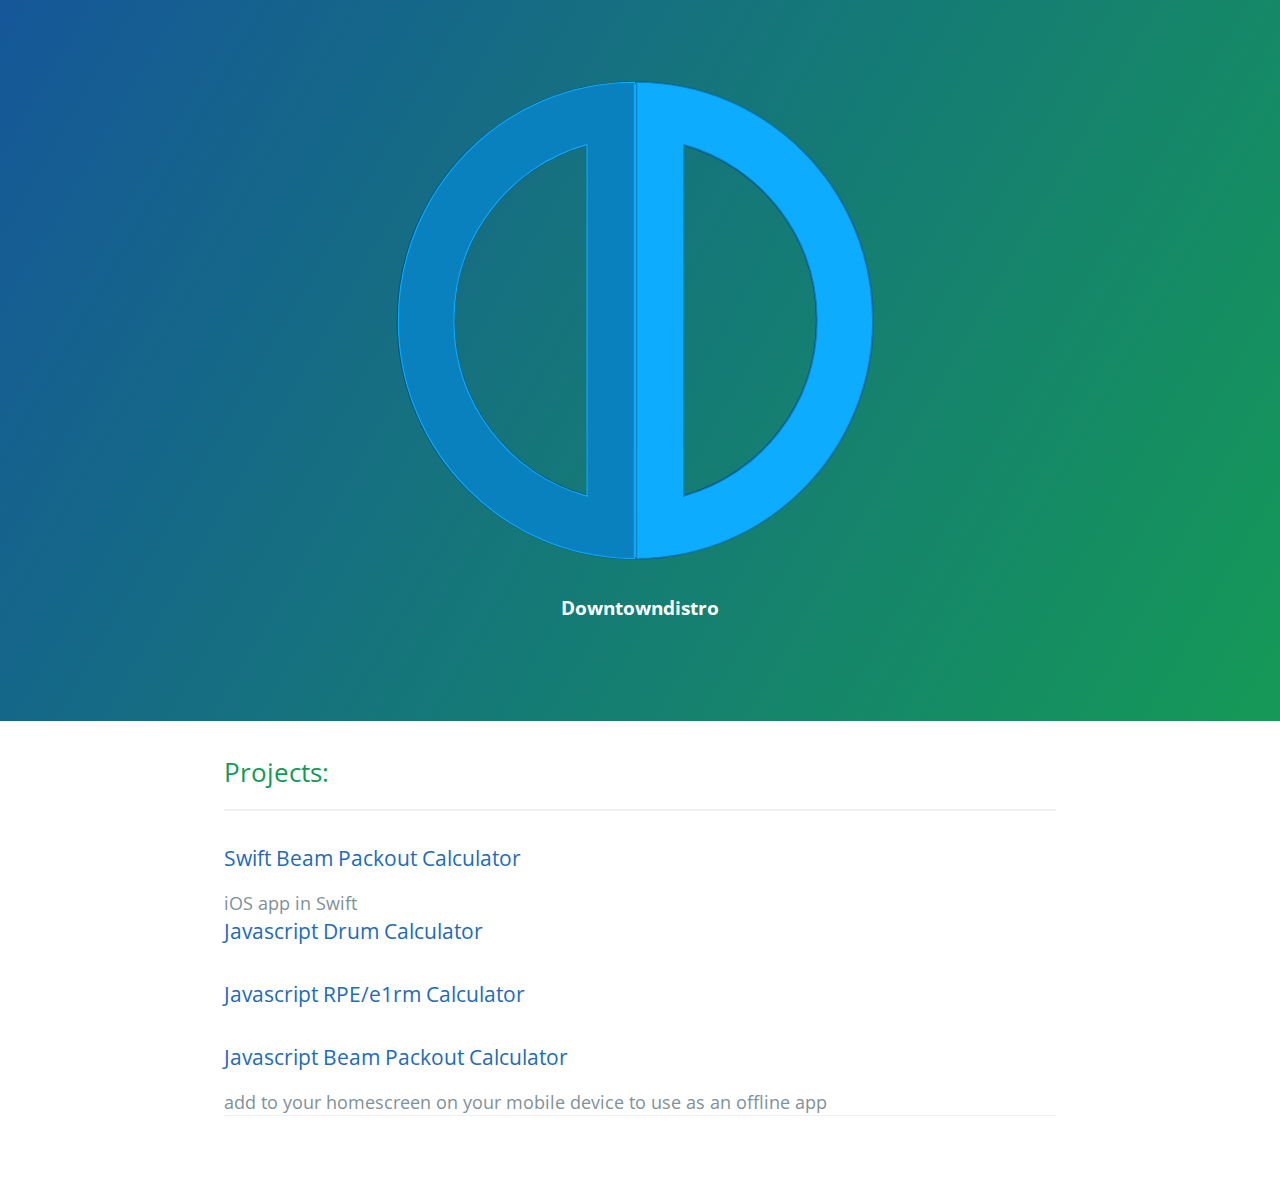
<file: index.html>
<!DOCTYPE html>
<html lang="en-us">
  <head>
    <meta charset="UTF-8">
    <title>Downtowndistro</title>
    <meta name="viewport" content="width=device-width, initial-scale=1">
    <link rel="stylesheet" type="text/css" href="stylesheets/normalize.css" media="screen">
    <link href='https://fonts.googleapis.com/css?family=Open+Sans:400,700' rel='stylesheet' type='text/css'>
    <link rel="stylesheet" type="text/css" href="stylesheets/stylesheet.css" media="screen">
    <link rel="stylesheet" type="text/css" href="stylesheets/github-light.css" media="screen">
  </head>
  <body>
    <section class="page-header">
      <svg xmlns="http://www.w3.org/2000/svg" xmlns:xlink="http://www.w3.org/1999/xlink" xmlns:sketch="http://www.bohemiancoding.com/sketch/ns" height="45%" width="45%" viewBox="-2 -2 444 444" preserveAspectRatio="xMidYMid meet" version="1.1">
        <g id="Page-1" stroke="none" stroke-width="1" fill="none" fill-rule="evenodd" sketch:type="MSPage">
          <animateTransform attributeType="xml" attributeName="transform" type="rotate" from="0 220 220" to="180 220 220" dur="3s" begin="hideDowntown.begin" fill="freeze" id="clock" repeatCount="1"/>
          <animateTransform attributeType="xml" attributeName="transform" type="rotate" to="0 220 220" from="180 220 220" dur="3s" begin="hideDistro.begin + 1" fill="freeze" id="counter" repeatCount="1"/>
            <g id="DoubleD" sketch:type="MSLayerGroup">
                  <g id="Page-1" sketch:type="MSShapeGroup">
                      <g id="Portrait---6-Plus">
                          <g id="DoubleD">
                              <path d="M258.971643 56.6 L258.971643 375.4 C329.05872 356.4 380.6 292.2 380.6 216 C380.625756 139.8 329.1 75.6 259 56.6 L258.971643 56.6 L258.971643 56.6 Z M177.868967 55.3 C156.046538 60.5 135.9 70 118.4 82.9 C77.6122158 113 51.1 161.4 51.1 216 C51.1458865 294.1 105.2 359.5 177.9 376.7 C177.868967 298.2 177.9 137.2 177.9 55.3 L177.868967 55.3 L177.868967 55.3 Z M431.315029 216 C431.315029 335.2 334.9 431.9 215.9 431.9 C96.907546 431.9 0.5 335.2 0.5 216 C0.456664186 149 30.9 89.1 78.7 49.5 C92.5455516 38.1 107.8 28.3 124.2 20.6 C152.044409 7.4 183.1 0.1 215.9 0.1 C334.864097 0.1 431.3 96.8 431.3 216 L431.315029 216 L431.315029 216 Z" id="Fill-32" fill="#0DACFF"/>
                              <path d="M258.971683 56.6 L258.971683 375.4 C329.05867 356.4 380.6 292.2 380.6 216 C380.625907 139.8 329.1 75.6 259 56.6 L258.971683 56.6 L258.971683 56.6 Z M177.868937 55.3 C156.046528 60.5 135.9 70 118.4 82.9 C77.6122158 113 51.1 161.4 51.1 216 C51.1458765 294.1 105.2 359.5 177.9 376.7 C177.868937 298.2 177.9 137.2 177.9 55.3 L177.868937 55.3 L177.868937 55.3 Z M431.314878 216 C431.314878 335.2 334.9 431.9 215.9 431.9 C96.9076063 431.9 0.5 335.2 0.5 216 C0.456664186 149 30.9 89.1 78.7 49.5 C92.5455717 38.1 107.8 28.3 124.2 20.6 C152.044449 7.4 183.1 0.1 215.9 0.1 C334.864147 0.1 431.3 96.8 431.3 216 L431.314878 216 L431.314878 216 Z" id="Stroke-34" stroke="#06567F" stroke-width="2"/>
                              <path d="M259.916919 56.6 L259.916919 375.4 C329.53603 356.4 380.8 292.2 380.8 216 C380.758772 139.8 329.5 75.6 259.9 56.6 L259.916919 56.6 L259.916919 56.6 Z M431.109477 216 C431.109477 335.2 335.3 431.9 217.1 431.9 L217.11878 0.1 C335.302627 0.1 431.1 96.8 431.1 216 L431.109477 216 L431.109477 216 Z" id="Fill-35" fill="#0DACFF"/>
                              <path d="M259.916919 56.6 L259.916919 375.4 C329.535959 356.4 380.8 292.2 380.8 216 C380.758732 139.8 329.5 75.6 259.9 56.6 L259.916919 56.6 L259.916919 56.6 Z M431.109477 216 C431.109477 335.2 335.3 431.9 217.1 431.9 L217.11878 0.1 C335.302587 0.1 431.1 96.8 431.1 216 L431.109477 216 L431.109477 216 Z" id="Stroke-36" stroke="#0A81BF"/>
                              <path d="M172.197209 56.6 L172.197209 375.4 C102.578199 356.4 51.4 292.2 51.4 216 C51.3553563 139.8 102.6 75.6 172.2 56.6 L172.197209 56.6 L172.197209 56.6 Z M1.00465116 216 C1.00465116 335.2 96.8 431.9 215 431.9 L214.995349 0.1 C96.8115014 0.1 1 96.8 1 216 L1.00465116 216 L1.00465116 216 Z" id="Fill-37" fill="#0A81BF"/>
                              <path d="M172.197209 56.6 L172.197209 375.4 C102.578169 356.4 51.4 292.2 51.4 216 C51.3553965 139.8 102.6 75.6 172.2 56.6 L172.197209 56.6 L172.197209 56.6 Z M1.00465116 216 C1.00465116 335.2 96.8 431.9 215 431.9 L214.995349 0.1 C96.8115416 0.1 1 96.8 1 216 L1.00465116 216 L1.00465116 216 Z" id="Stroke-38" stroke="#0DACFF"/>
                              <path d="M243.856671 208.4 C244.895785 207 245.4 205 245.4 202.5 C245.415335 199.9 244.9 198 243.9 196.6 C242.817557 195.2 241.3 194.6 239.4 194.6 C237.451408 194.6 236 195.2 234.9 196.6 C233.864936 198 233.3 199.9 233.3 202.5 C233.341509 205 233.9 207 234.9 208.4 C235.958673 209.7 237.5 210.4 239.4 210.4 C241.328699 210.4 242.8 209.7 243.9 208.4 L243.856671 208.4 Z M249.16078 212 C247.020515 214.7 243.8 216 239.4 216 C235.055242 216 231.8 214.7 229.7 212 C227.52559 209.4 226.5 206.2 226.5 202.5 C226.455474 198.8 227.5 195.7 229.7 193 C231.80612 190.3 235.1 188.9 239.4 188.9 C243.771393 188.9 247 190.3 249.2 193 C251.301045 195.7 252.4 198.8 252.4 202.5 C252.371161 206.2 251.3 209.4 249.2 212 L249.16078 212 Z M269.07445 189.8 L275.79764 189.8 L279.659403 208 L283.614221 189.8 L290.52352 189.8 L283.172212 215.1 L276.355967 215.1 L272.377886 196.6 L268.353277 215.1 L261.467242 215.1 L254.34857 189.8 L261.467242 189.8 L265.422059 208 L269.07445 189.8 Z M314.659539 191.2 C316.326775 192.6 317.2 194.9 317.2 198 L317.16038 215.1 L310.367399 215.1 L310.367399 199.7 C310.367399 198.4 310.2 197.3 309.8 196.6 C309.18095 195.3 307.9 194.7 306.1 194.7 C303.861325 194.7 302.3 195.6 301.5 197.5 C301.046434 198.5 300.8 199.8 300.8 201.4 L300.829309 215.1 L294.222437 215.1 L294.222437 189.8 L300.619937 189.8 L300.619937 193.5 C301.472941 192.2 302.3 191.3 303 190.7 C304.404161 189.7 306.1 189.2 308.2 189.2 C310.848194 189.2 313 189.8 314.7 191.2 L314.659539 191.2 Z M320.673189 194.7 L320.673189 190 L324.209261 190 L324.209261 182.9 L330.769605 182.9 L330.769605 190 L334.887269 190 L334.887269 194.7 L330.769605 194.7 L330.769605 208.1 C330.769605 209.2 330.9 209.8 331.2 210.1 C331.428743 210.3 332.2 210.4 333.6 210.4 C333.786124 210.4 334 210.4 334.2 210.4 C334.449138 210.4 334.7 210.4 334.9 210.4 L334.887269 215.3 L331.746678 215.5 C328.613826 215.6 326.5 215 325.3 213.8 C324.581475 213.1 324.2 211.9 324.2 210.3 L324.209261 194.7 L320.673189 194.7 Z M354.987048 208.4 C356.026162 207 356.5 205 356.5 202.5 C356.545711 199.9 356 198 355 196.6 C353.947934 195.2 352.5 194.6 350.5 194.6 C348.581784 194.6 347.1 195.2 346 196.6 C344.995312 198 344.5 199.9 344.5 202.5 C344.471886 205 345 207 346 208.4 C347.08905 209.7 348.6 210.4 350.5 210.4 C352.459076 210.4 353.9 209.7 355 208.4 L354.987048 208.4 Z M360.291156 212 C358.150891 214.7 354.9 216 350.5 216 C346.185618 216 342.9 214.7 340.8 212 C338.655966 209.4 337.6 206.2 337.6 202.5 C337.58585 198.8 338.7 195.7 340.8 193 C342.936496 190.3 346.2 188.9 350.5 188.9 C354.90177 188.9 358.2 190.3 360.3 193 C362.431421 195.7 363.5 198.8 363.5 202.5 C363.501538 206.2 362.4 209.4 360.3 212 L360.291156 212 Z M380.204826 189.8 L386.928016 189.8 L390.78978 208 L394.744597 189.8 L401.653896 189.8 L394.302588 215.1 L387.486344 215.1 L383.508262 196.6 L379.483654 215.1 L372.597618 215.1 L365.478946 189.8 L372.597618 189.8 L376.552436 208 L380.204826 189.8 Z M425.789916 191.2 C427.457151 192.6 428.3 194.9 428.3 198 L428.290757 215.1 L421.497776 215.1 L421.497776 199.7 C421.497776 198.4 421.3 197.3 421 196.6 C420.311327 195.3 419.1 194.7 417.2 194.7 C414.991702 194.7 413.4 195.6 412.6 197.5 C412.176811 198.5 412 199.8 412 201.4 L411.959686 215.1 L405.352814 215.1 L405.352814 189.8 L411.750313 189.8 L411.750313 193.5 C412.603317 192.2 413.4 191.3 414.2 190.7 C415.534538 189.7 417.3 189.2 419.4 189.2 C421.97857 189.2 424.1 189.8 425.8 191.2 L425.789916 191.2 Z" opacity="0" id="owntown" stroke="#155C94" fill="#FFFFFF">
                                <animate id="showDowntown" attributeName="opacity" from="0" to="1" dur="3s" fill="freeze" begin="1.5"/>
                                <animate id="hideDowntown" attributeName="opacity" from="1" to="0" dur="1.5s" fill="freeze" begin="showDowntown.end + 2"/>
                              </path>
                              <path d="M174.8 210.5 L182.6 210.5 L182.6 217.6 L174.8 217.6 L174.8 210.5 ZM182.6 207 L174.8 207 L174.8 177.7 L182.6 177.7 L182.6 207 ZM161.4 187.1 C161.3 185.7 160.9 184.8 160.4 184.2 C159.4 183.2 157.7 182.7 155.1 182.7 C153.6 182.7 152.4 182.9 151.5 183.3 C150.6 183.8 150.2 184.5 150.2 185.3 C150.2 186.2 150.6 186.9 151.3 187.3 C152 187.8 154.7 188.5 159.3 189.6 C162.6 190.4 164.9 191.5 166.3 192.7 C167.6 193.9 168.3 195.7 168.3 198 C168.3 200.7 167.3 203 165.1 204.9 C163 206.9 160 207.9 156.2 207.9 C152.5 207.9 149.5 207.1 147.2 205.7 C144.9 204.2 143.6 201.7 143.3 198.1 L150.9 198.1 C151 199.1 151.3 199.9 151.8 200.4 C152.6 201.5 154 202 156.1 202 C157.7 202 158.9 201.7 159.6 201.2 C160.3 200.7 160.7 200.1 160.7 199.4 C160.7 198.5 160.3 197.9 159.6 197.5 C158.8 197.1 156.1 196.4 151.6 195.4 C148.5 194.7 146.3 193.6 144.7 192.1 C143.2 190.6 142.5 188.8 142.5 186.6 C142.5 183.7 143.6 181.3 145.7 179.5 C147.9 177.7 151.2 176.8 155.7 176.8 C160.3 176.8 163.7 177.7 165.9 179.7 C168.1 181.6 169.2 184.1 169.2 187.1 L161.4 187.1 ZM139.8 201.3 L139.8 206.8 L135.7 206.8 L135.7 214.9 L128.1 214.9 L128.1 206.8 L123.4 206.8 L123.4 201.3 L128.1 201.3 L128.1 185.8 C128.1 184.6 128 183.9 127.7 183.6 C127.4 183.3 126.5 183.1 124.9 183.1 C124.7 183.1 124.4 183.1 124.2 183.2 C123.9 183.2 123.7 183.2 123.4 183.2 L123.4 177.5 L127 177.3 C130.6 177.2 133.1 177.8 134.4 179.2 C135.3 180.1 135.7 181.5 135.7 183.3 L135.7 201.3 L139.8 201.3 ZM102.2 207.7 C102.1 207.7 101.9 207.7 101.6 207.7 L101.6 199.8 C102 199.9 102.5 199.9 102.9 199.9 C103.2 200 103.5 200 103.8 200 C106.8 200 108.9 199 110 197 C110.5 195.8 110.9 194.1 110.9 191.7 L110.8 177.7 L118.6 177.7 L118.6 207 L111.2 207 L111.2 201.9 C110.1 203.9 109 205.2 108.2 205.9 C106.7 207.1 104.9 207.7 102.6 207.7 C102.4 207.7 102.3 207.7 102.2 207.7 L102.2 207.7 ZM78.8 185.5 C77.6 187.1 77 189.4 77 192.3 C77 195.3 77.6 197.5 78.8 199.1 C80 200.7 81.7 201.5 83.9 201.5 C86.2 201.5 87.9 200.7 89.1 199.1 C90.3 197.5 90.9 195.3 90.9 192.3 C90.9 189.4 90.3 187.1 89.1 185.5 C87.9 183.9 86.2 183.1 83.9 183.1 C81.7 183.1 80 183.9 78.8 185.5 L78.8 185.5 ZM72.6 181.3 C75.1 178.3 78.9 176.7 83.9 176.7 C88.9 176.7 92.7 178.3 95.2 181.3 C97.6 184.4 98.9 188 98.9 192.3 C98.9 196.6 97.6 200.2 95.2 203.3 C92.7 206.4 88.9 208 83.9 208 C78.9 208 75.1 206.4 72.7 203.3 C70.2 200.2 69 196.6 69 192.3 C68.9 188 70.2 184.4 72.7 181.3 L72.6 181.3 Z" id="istro" opacity="0" stroke="#155C94" fill="#FFFFFF">
                                <animate id="showDistro" attributeName="opacity" from="0" to="1" dur="3s" fill="freeze" begin="hideDowntown.begin + 0.5"/>
                                <animate id="hideDistro" attributeName="opacity" from="1" to="0" dur="1.5s" fill="freeze" begin="showDistro.end + 4"/></path>
                          </g>
                      </g>
                  </g>
              </g>
          </g>
          <a xmlns="http://www.w3.org/2000/svg" id="anchor" xlink:href="http://blindlemonlipschitz.github.io" xmlns:xlink="http://www.w3.org/1999/xlink" target="_top">
    <rect x="0" y="0" width="100%" height="100%" fill-opacity="0"/>
</a>
        </svg>

<!--    <object id="svg1" data="DoubleD.svg" type="image/svg+xml"></object> -->
      <h3 id="downtown">Downtowndistro</h3>
    </section>
    <section class="main-content">
      <h2>
<a id="projects" class="anchor" href="#projects" aria-hidden="true"><span class="octicon octicon-link"></span></a>Projects:</h2>

<hr>
<h3>
<a id="beam-packout-calculator" class="anchor" href="#beam-packout-calculator" aria-hidden="true"><span class="octicon octicon-link"></span></a><a href="beam">Swift Beam Packout Calculator</a>
</h3>
<span class="site-footer-credits">iOS app in Swift<span class="site-footer-credits">
<h3>
<a id="drum-calculator" class="anchor" href="#Drum-Calculator" aria-hidden="true"><span class="octicon octicon-link"></span></a><a href="Drum-Calculator">Javascript Drum Calculator</a>
</h3>
  <h3>
<a id="RPE" class="anchor" href="#RPE" aria-hidden="true"><span class="octicon octicon-link"></span></a><a href="RPE">Javascript RPE/e1rm Calculator</a>
</h3>
  
<h3>
  
<a id="beam-packout-calculator" class="anchor" href="#beam-packout-calculator" aria-hidden="true"><span class="octicon octicon-link"></span></a><a href="beam-js">Javascript Beam Packout Calculator</a>
</h3>
<span class="site-footer-credits">add to your homescreen on your mobile device to use as an offline app<span class="site-footer-credits">
      <footer class="site-footer">

      </footer>

    </section>


  </body>
</html>
</file>
<file: stylesheets/stylesheet.css>
* {
  box-sizing: border-box; }

#downtown {
      animation-name: downtownTitle;
      animation-duration: 12s;
  }
  @keyframes downtownTitle {
      0%   {opacity:0;}
      70%   {opacity:0.0;}
      80%   {opacity:0.2;}
      90%   {opacity:0.6;}
      100% {opacity:1;}
  }
body {
  padding: 0;
  margin: 0;
  font-family: "Open Sans", "Helvetica Neue", Helvetica, Arial, sans-serif;
  font-size: 16px;
  line-height: 1.5;
  color: #606c71; }

a {
  color: #1e6bb8;
  text-decoration: none; }
  a:hover {
    text-decoration: underline; }

.btn {
  display: inline-block;
  margin-bottom: 1rem;
  color: rgba(255, 255, 255, 0.7);
  background-color: rgba(255, 255, 255, 0.08);
  border-color: rgba(255, 255, 255, 0.2);
  border-style: solid;
  border-width: 1px;
  border-radius: 0.3rem;
  transition: color 0.2s, background-color 0.2s, border-color 0.2s; }
  .btn + .btn {
    margin-left: 1rem; }

.btn:hover {
  color: rgba(255, 255, 255, 0.8);
  text-decoration: none;
  background-color: rgba(255, 255, 255, 0.2);
  border-color: rgba(255, 255, 255, 0.3); }

@media screen and (min-width: 64em) {
  .btn {
    padding: 0.75rem 1rem; } }

@media screen and (min-width: 42em) and (max-width: 64em) {
  .btn {
    padding: 0.6rem 0.9rem;
    font-size: 0.9rem; } }

@media screen and (max-width: 42em) {
  .btn {
    display: block;
    width: 100%;
    padding: 0.75rem;
    font-size: 0.9rem; }
    .btn + .btn {
      margin-top: 1rem;
      margin-left: 0; } }

.page-header {
  color: #fff;
  text-align: center;
  background-color: #159957;
  background-image: linear-gradient(120deg, #155799, #159957); }

@media screen and (min-width: 64em) {
  .page-header {
    padding: 5rem 6rem; } }

@media screen and (min-width: 42em) and (max-width: 64em) {
  .page-header {
    padding: 3rem 4rem; } }

@media screen and (max-width: 42em) {
  .page-header {
    padding: 2rem 1rem; } }

.project-name {
  margin-top: 0;
  margin-bottom: 0.1rem; }

@media screen and (min-width: 64em) {
  .project-name {
    font-size: 3.25rem; } }

@media screen and (min-width: 42em) and (max-width: 64em) {
  .project-name {
    font-size: 2.25rem; } }

@media screen and (max-width: 42em) {
  .project-name {
    font-size: 1.75rem; } }

.project-tagline {
  margin-bottom: 2rem;
  font-weight: normal;
  opacity: 0.7; }

@media screen and (min-width: 64em) {
  .project-tagline {
    font-size: 1.25rem; } }

@media screen and (min-width: 42em) and (max-width: 64em) {
  .project-tagline {
    font-size: 1.15rem; } }

@media screen and (max-width: 42em) {
  .project-tagline {
    font-size: 1rem; } }

.main-content :first-child {
  margin-top: 0; }
.main-content img {
  max-width: 100%; }
.main-content h1, .main-content h2, .main-content h3, .main-content h4, .main-content h5, .main-content h6 {
  margin-top: 2rem;
  margin-bottom: 1rem;
  font-weight: normal;
  color: #159957; }
.main-content p {
  margin-bottom: 1em; }
.main-content code {
  padding: 2px 4px;
  font-family: Consolas, "Liberation Mono", Menlo, Courier, monospace;
  font-size: 0.9rem;
  color: #383e41;
  background-color: #f3f6fa;
  border-radius: 0.3rem; }
.main-content pre {
  padding: 0.8rem;
  margin-top: 0;
  margin-bottom: 1rem;
  font: 1rem Consolas, "Liberation Mono", Menlo, Courier, monospace;
  color: #567482;
  word-wrap: normal;
  background-color: #f3f6fa;
  border: solid 1px #dce6f0;
  border-radius: 0.3rem; }
  .main-content pre > code {
    padding: 0;
    margin: 0;
    font-size: 0.9rem;
    color: #567482;
    word-break: normal;
    white-space: pre;
    background: transparent;
    border: 0; }
.main-content .highlight {
  margin-bottom: 1rem; }
  .main-content .highlight pre {
    margin-bottom: 0;
    word-break: normal; }
.main-content .highlight pre, .main-content pre {
  padding: 0.8rem;
  overflow: auto;
  font-size: 0.9rem;
  line-height: 1.45;
  border-radius: 0.3rem; }
.main-content pre code, .main-content pre tt {
  display: inline;
  max-width: initial;
  padding: 0;
  margin: 0;
  overflow: initial;
  line-height: inherit;
  word-wrap: normal;
  background-color: transparent;
  border: 0; }
  .main-content pre code:before, .main-content pre code:after, .main-content pre tt:before, .main-content pre tt:after {
    content: normal; }
.main-content ul, .main-content ol {
  margin-top: 0; }
.main-content blockquote {
  padding: 0 1rem;
  margin-left: 0;
  color: #819198;
  border-left: 0.3rem solid #dce6f0; }
  .main-content blockquote > :first-child {
    margin-top: 0; }
  .main-content blockquote > :last-child {
    margin-bottom: 0; }
.main-content table {
  display: block;
  width: 100%;
  overflow: auto;
  word-break: normal;
  word-break: keep-all; }
  .main-content table th {
    font-weight: bold; }
  .main-content table th, .main-content table td {
    padding: 0.5rem 1rem;
    border: 1px solid #e9ebec; }
.main-content dl {
  padding: 0; }
  .main-content dl dt {
    padding: 0;
    margin-top: 1rem;
    font-size: 1rem;
    font-weight: bold; }
  .main-content dl dd {
    padding: 0;
    margin-bottom: 1rem; }
.main-content hr {
  height: 2px;
  padding: 0;
  margin: 1rem 0;
  background-color: #eff0f1;
  border: 0; }

@media screen and (min-width: 64em) {
  .main-content {
    max-width: 64rem;
    padding: 2rem 6rem;
    margin: 0 auto;
    font-size: 1.1rem; } }

@media screen and (min-width: 42em) and (max-width: 64em) {
  .main-content {
    padding: 2rem 4rem;
    font-size: 1.1rem; } }

@media screen and (max-width: 42em) {
  .main-content {
    padding: 2rem 1rem;
    font-size: 1rem; } }

.site-footer {
  padding-top: 2rem;
  margin-top: 2rem;
  border-top: solid 1px #eff0f1; }

.site-footer-owner {
  display: block;
  font-weight: bold; }

.site-footer-credits {
  color: #819198; }

@media screen and (min-width: 64em) {
  .site-footer {
    font-size: 1rem; } }

@media screen and (min-width: 42em) and (max-width: 64em) {
  .site-footer {
    font-size: 1rem; } }

@media screen and (max-width: 42em) {
  .site-footer {
    font-size: 0.9rem; } }
</file>
<file: stylesheets/github-light.css>
/*
   Copyright 2014 GitHub Inc.

   Licensed under the Apache License, Version 2.0 (the "License");
   you may not use this file except in compliance with the License.
   You may obtain a copy of the License at

       http://www.apache.org/licenses/LICENSE-2.0

   Unless required by applicable law or agreed to in writing, software
   distributed under the License is distributed on an "AS IS" BASIS,
   WITHOUT WARRANTIES OR CONDITIONS OF ANY KIND, either express or implied.
   See the License for the specific language governing permissions and
   limitations under the License.

*/

.pl-c /* comment */ {
  color: #969896;
}

.pl-c1      /* constant, markup.raw, meta.diff.header, meta.module-reference, meta.property-name, support, support.constant, support.variable, variable.other.constant */,
.pl-s .pl-v /* string variable */ {
  color: #0086b3;
}

.pl-e  /* entity */,
.pl-en /* entity.name */ {
  color: #795da3;
}

.pl-s .pl-s1 /* string source */,
.pl-smi      /* storage.modifier.import, storage.modifier.package, storage.type.java, variable.other, variable.parameter.function */ {
  color: #333;
}

.pl-ent /* entity.name.tag */ {
  color: #63a35c;
}

.pl-k /* keyword, storage, storage.type */ {
  color: #a71d5d;
}

.pl-pds              /* punctuation.definition.string, string.regexp.character-class */,
.pl-s                /* string */,
.pl-s .pl-pse .pl-s1 /* string punctuation.section.embedded source */,
.pl-sr               /* string.regexp */,
.pl-sr .pl-cce       /* string.regexp constant.character.escape */,
.pl-sr .pl-sra       /* string.regexp string.regexp.arbitrary-repitition */,
.pl-sr .pl-sre       /* string.regexp source.ruby.embedded */ {
  color: #183691;
}

.pl-v /* variable */ {
  color: #ed6a43;
}

.pl-id /* invalid.deprecated */ {
  color: #b52a1d;
}

.pl-ii /* invalid.illegal */ {
  background-color: #b52a1d;
  color: #f8f8f8;
}

.pl-sr .pl-cce /* string.regexp constant.character.escape */ {
  color: #63a35c;
  font-weight: bold;
}

.pl-ml /* markup.list */ {
  color: #693a17;
}

.pl-mh        /* markup.heading */,
.pl-mh .pl-en /* markup.heading entity.name */,
.pl-ms        /* meta.separator */ {
  color: #1d3e81;
  font-weight: bold;
}

.pl-mq /* markup.quote */ {
  color: #008080;
}

.pl-mi /* markup.italic */ {
  color: #333;
  font-style: italic;
}

.pl-mb /* markup.bold */ {
  color: #333;
  font-weight: bold;
}

.pl-md /* markup.deleted, meta.diff.header.from-file */ {
  background-color: #ffecec;
  color: #bd2c00;
}

.pl-mi1 /* markup.inserted, meta.diff.header.to-file */ {
  background-color: #eaffea;
  color: #55a532;
}

.pl-mdr /* meta.diff.range */ {
  color: #795da3;
  font-weight: bold;
}

.pl-mo /* meta.output */ {
  color: #1d3e81;
}
</file>
